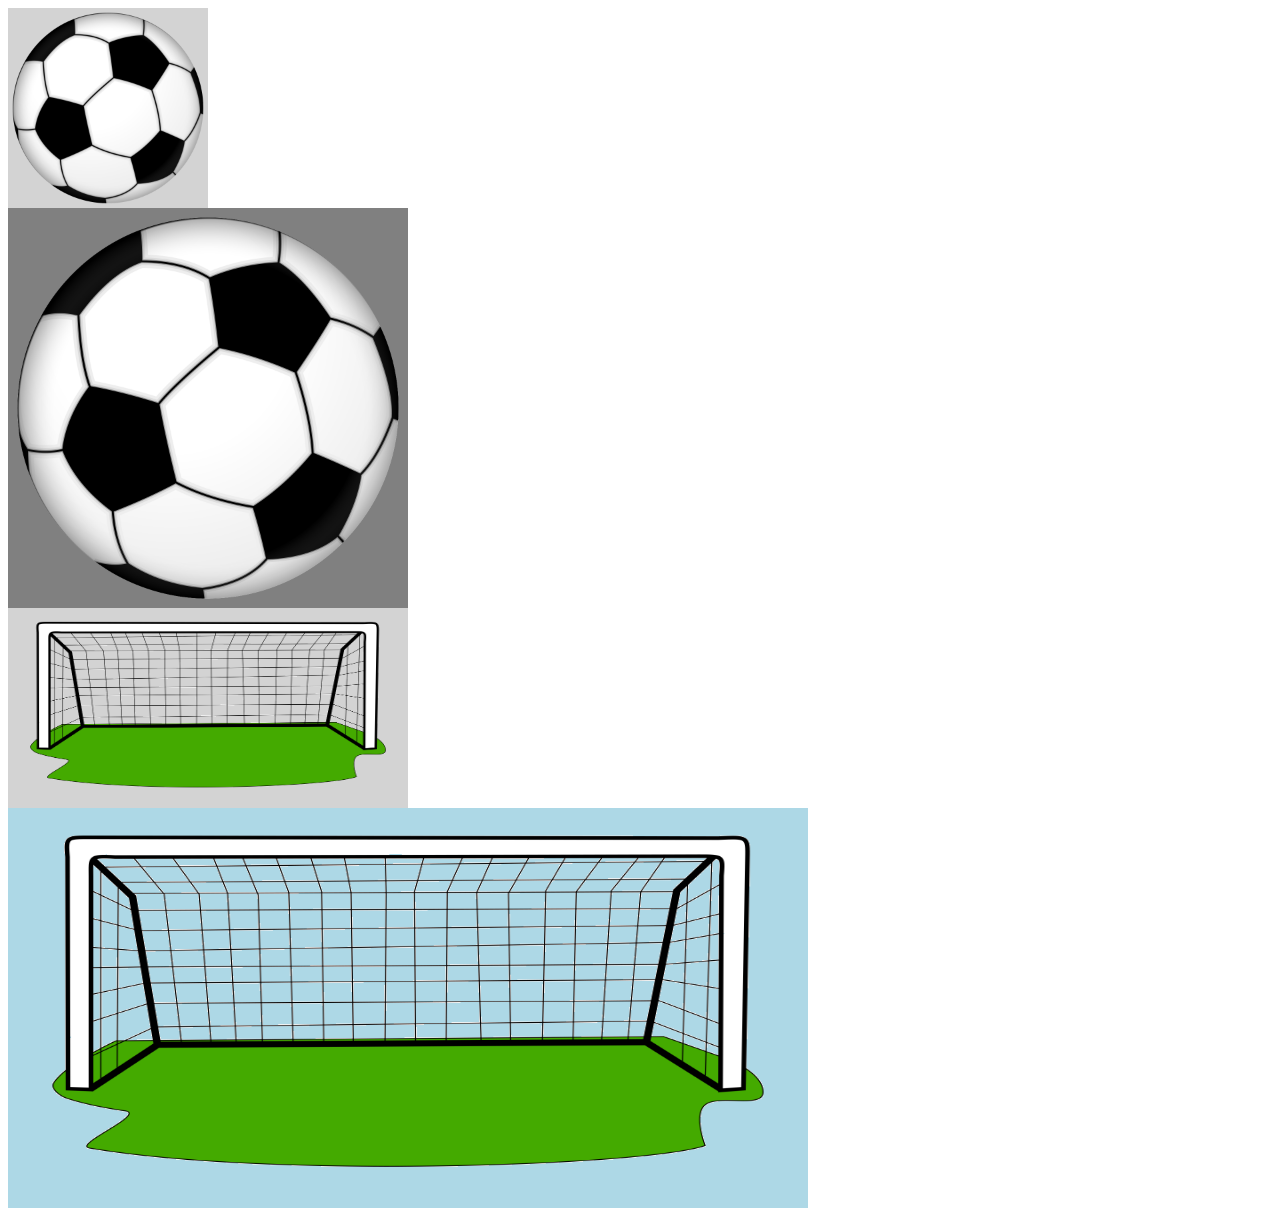
<file: ejemploscss/ejemploscss/00_static/index.html>
<!DOCTYPE html>
<html lang="en">
<head>
 <title>Ejemplo CSS</title>
 <meta charset="utf-8">
 <link rel="stylesheet" href="css.css">
</head>
<body>

<div class="pelotaPeque">
</div>
<div class="pelotaGrande">
</div>
<div class="portePeque">
</div>
<div class="porteGrande">
</div>

    
</body>
</html>
</file>
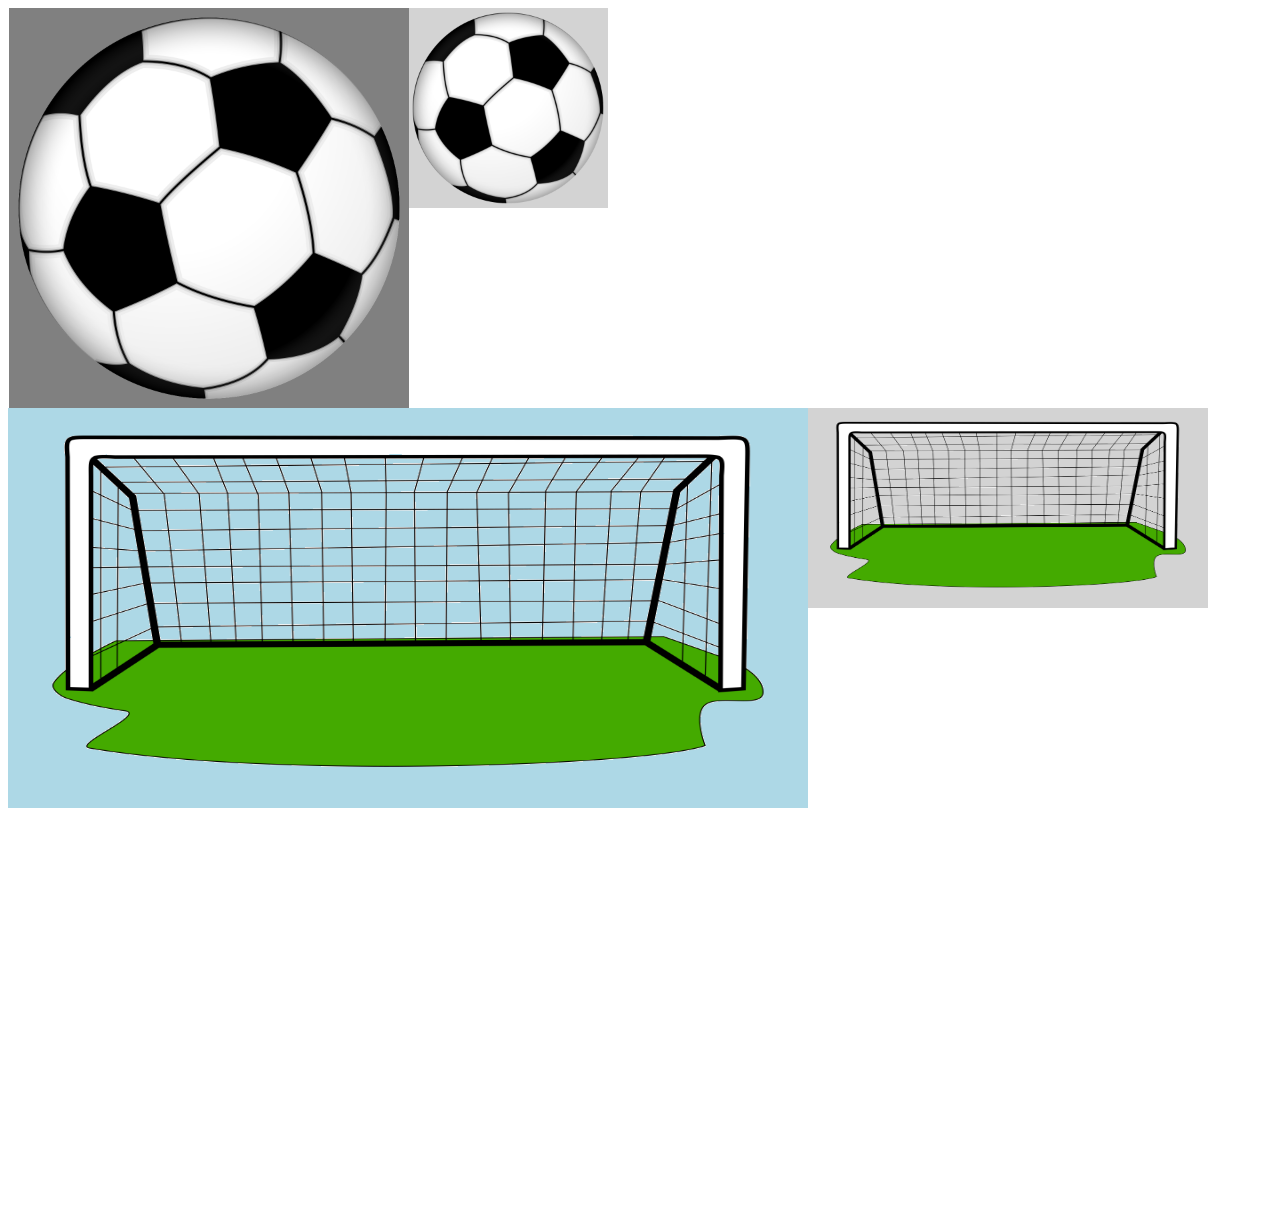
<file: ejemploscss/ejemploscss/10_relative/index.html>
<!DOCTYPE html>
<html lang="en">
<head>
 <title>Ejemplo CSS</title>
 <meta charset="utf-8">
 <link rel="stylesheet" href="css.css">
</head>
<body>

<div class="pelotaPeque">
</div>


<div class="pelotaGrande">
</div>


<div class="portePeque">
</div>


<div class="porteGrande">
</div>

    
</body>
</html>
</file>
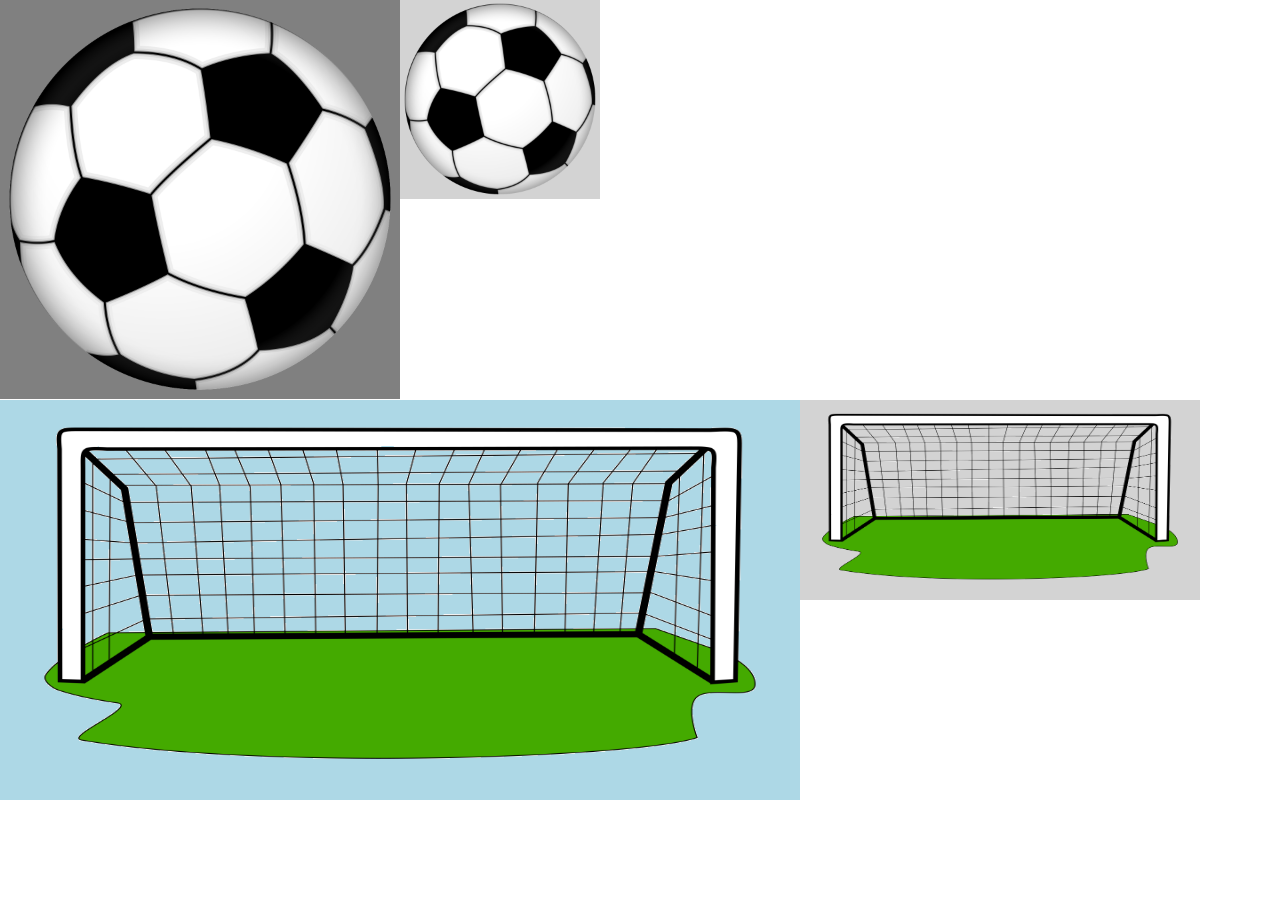
<file: ejemploscss/ejemploscss/20_absolute/index.html>
<!DOCTYPE html>
<html lang="en">
<head>
 <title>Ejemplo CSS</title>
 <meta charset="utf-8">
 <link rel="stylesheet" href="css.css">
</head>
<body>

<div class="pelotaPeque">
</div>

<div class="pelotaGrande">
</div>

<div class="portePeque">
</div>

<div class="porteGrande">
</div>

    
</body>
</html>
</file>
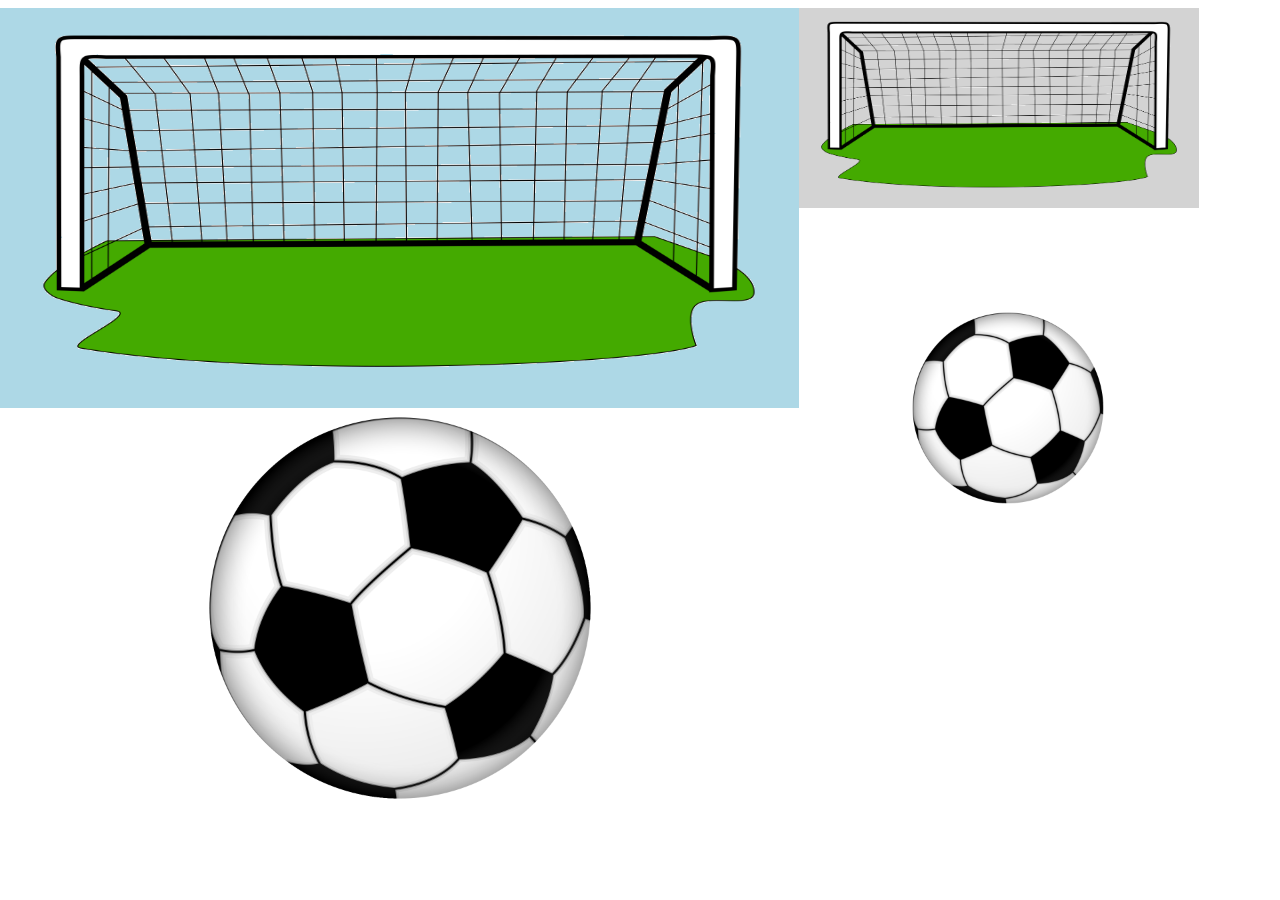
<file: ejemploscss/ejemploscss/30_fixed/index.html>
<!DOCTYPE html>
<html lang="en">
<head>
 <title>Ejemplo CSS</title>
 <meta charset="utf-8">
 <link rel="stylesheet" href="css.css">
</head>
<body>

<div class="porteFixed">        
    <div class="portePeque">
    </div>
    <div class="porteGrande">
    </div>
    
</div>
<div class="pelotaGrande">
</div>
<div class="pelotaPeque">
</div>



    
</body>
</html>
</file>
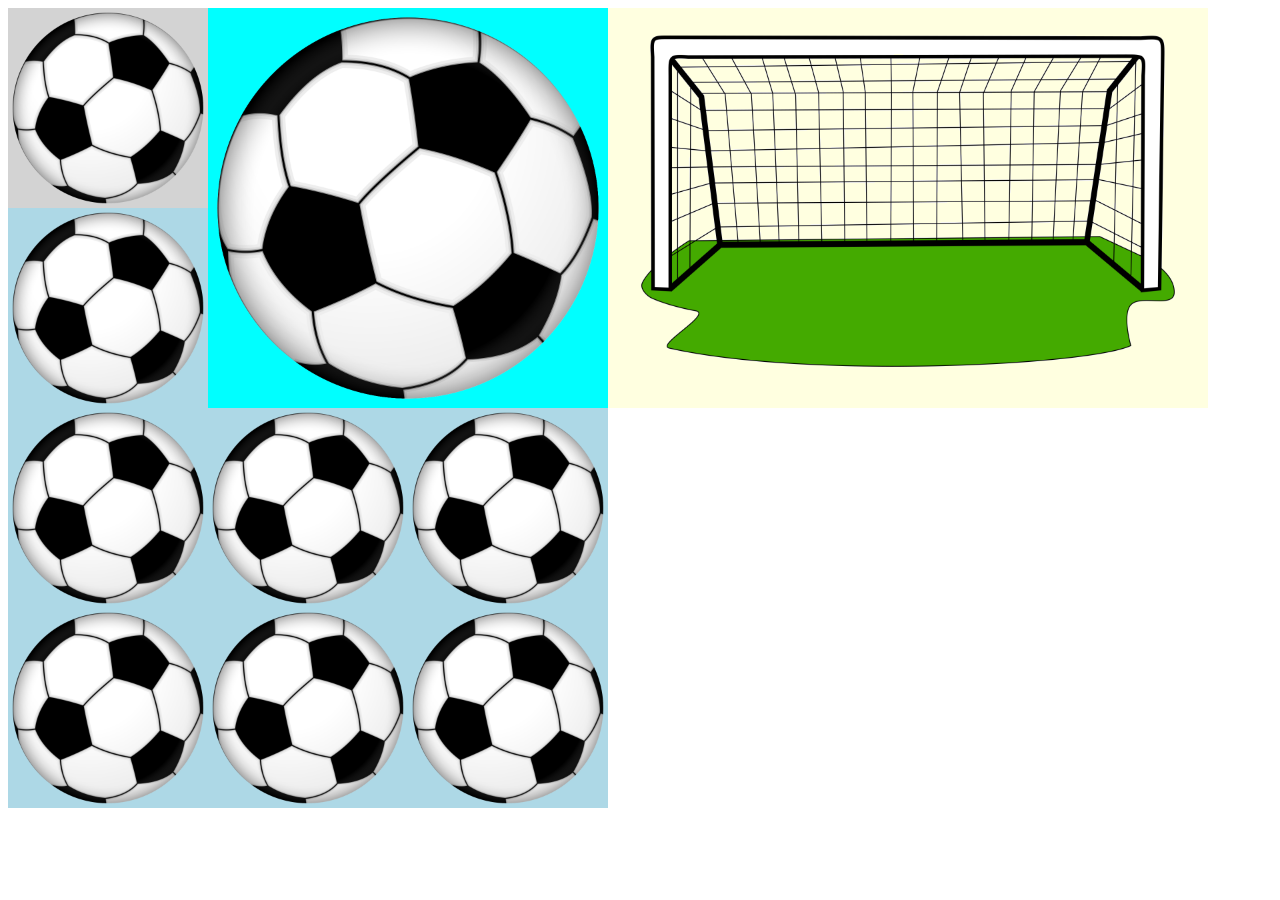
<file: ejemploscss/ejemploscss/40_float/index.html>
<!DOCTYPE html>
<html lang="en">
<head>
 <title>Ejemplo CSS</title>
 <meta charset="utf-8">
 <link rel="stylesheet" href="css.css">
</head>
<body>
    <div class="marcoPelotas">
        <div class="pelotaGrande">
        </div>
        <div class="pelotaPeque">
        </div>
        <div class="pelotaPeque2">
        </div>    
        <div class="pelotaPeque3">
        </div>   
        <div class="pelotaPeque4">
        </div>   
        <div class="pelotaPeque5">
        </div>   
        <div class="pelotaPeque6">
        </div>  
        <div class="pelotaPeque7">
        </div>  
        <div class="pelotaPeque8">
        </div>  


    </div>
    <div class="porteGrande">
    </div>
</body>
</html>
</file>
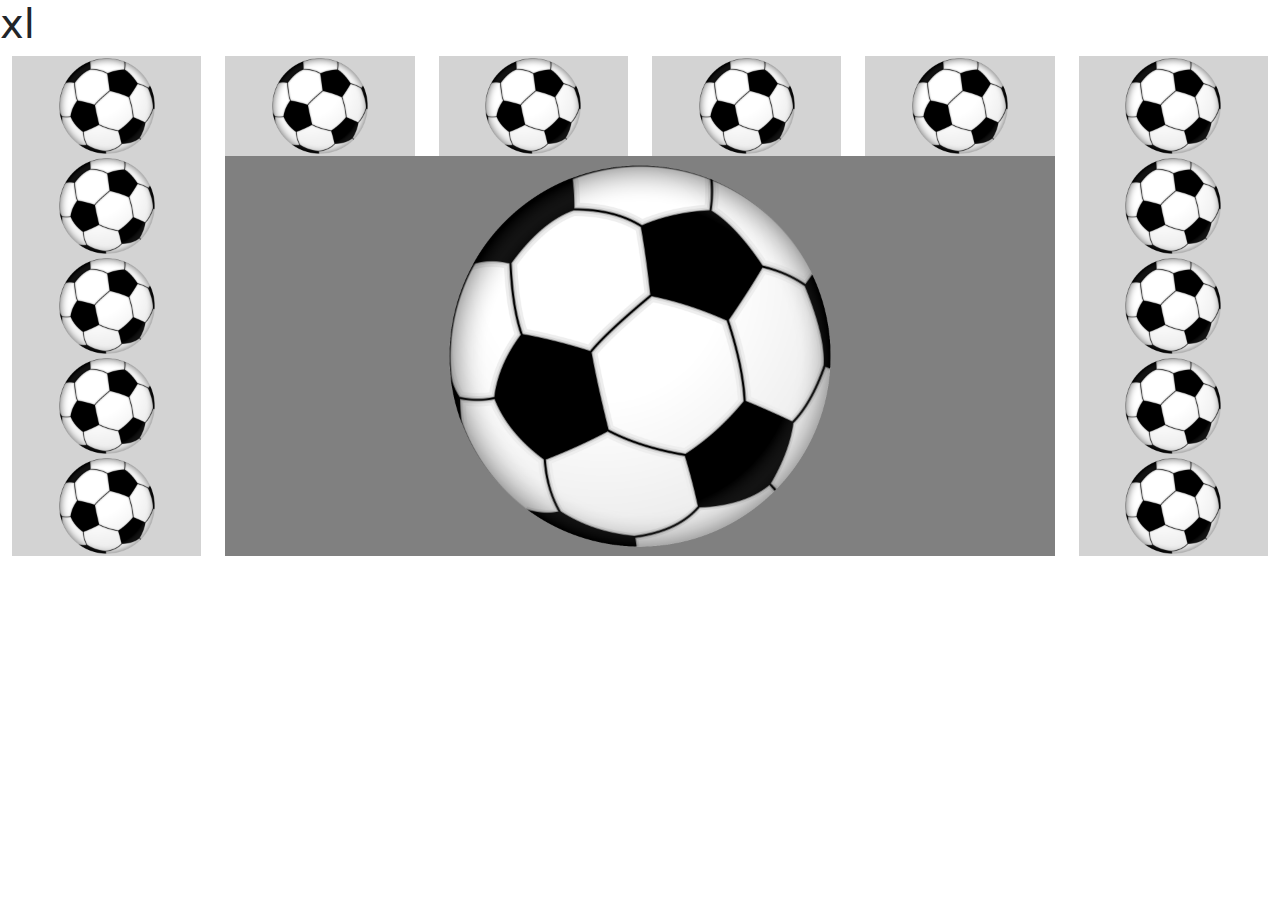
<file: ejemploscss/ejemploscss/50_bootstrap/index.html>
<!DOCTYPE html>
<html lang="en">
<head>
  <title>Bootstrap Example</title>
  <meta charset="utf-8">
  <meta name="viewport" content="width=device-width, initial-scale=1">
  <link rel="stylesheet" href="css.css">
  <link href="https://cdn.jsdelivr.net/npm/bootstrap@5.1.3/dist/css/bootstrap.min.css" rel="stylesheet">
  <script src="https://cdn.jsdelivr.net/npm/bootstrap@5.1.3/dist/js/bootstrap.bundle.min.js"></script>
</head>
<body>
    <h1 class="d-block d-sm-none">xs</h1>
    <h1 class="d-none d-sm-block d-md-none">sm</h1>
    <h1 class="d-none d-md-block d-lg-none">md</h1>
    <h1 class="d-none d-lg-block d-xl-none">lg</h1>
    <h1 class="d-none d-xl-block">xl</h1>
    <div class="container-fluid">
        <div class="row">
            <div class="col-lg-2 col-sm-4">
                <div class="pelotaPeque">
                </div>
            </div>
            <div class="col-lg-2 col-sm-4">
                <div class="pelotaPeque">
                </div>
            </div>
            <div class="col-lg-2 col-sm-4">
                <div class="pelotaPeque">
                </div>
            </div>
            <div class="col-lg-2 col-sm-4">
                <div class="pelotaPeque">
                </div>
            </div>
            <div class="col-lg-2 col-sm-4">
                <div class="pelotaPeque">
                </div>
            </div>
            <div class="col-lg-2 col-sm-4">
                <div class="pelotaPeque">
                </div>
            </div>
        </div>
        <div class="row">        
            <div class="col-md-2">
                <div class="pelotaPeque">
                </div>
                <div class="pelotaPeque">
                </div>
                <div class="pelotaPeque">
                </div>
                <div class="pelotaPeque">
                </div>
            </div>
            <div class="col-md-8">
                <div class="pelotaGrande">
                </div>
            </div>
            <div class="col-md-2">
                <div class="pelotaPeque">
                </div>
                <div class="pelotaPeque">
                </div>
                <div class="pelotaPeque">
                </div>
                <div class="pelotaPeque">
                </div>
            </div>
        </div>
    </div>

</body>
</html>
</file>
<file: ejemploscss/ejemploscss/00_static/css.css>
.pelotaPeque{
    background:lightgray;
    background-image: url(ball.png);
    background-size: 200px 200px;
    width: 200px;
    height: 200px;

}

.pelotaGrande{
    background:gray;
    background-image: url(ball.png);
    background-size: 400px 400px;
    width: 400px;
    height: 400px;
}

.portePeque{
    background:lightgray;
    background-image: url(goal.png);
    background-size: 400px 200px;
    width: 400px;
    height: 200px;
}

.porteGrande{
    background:lightblue;
    background-image: url(goal.png);
    background-size: 800px 400px;
    width: 800px;
    height: 400px;
}
</file>
<file: ejemploscss/ejemploscss/10_relative/css.css>
.pelotaPeque{
    background:lightgray;
    background-image: url(ball.png);
    background-size: 200px 200px;
    width: 200px;
    height: 200px;
    position: relative;
    left: 400px;


}

.pelotaGrande{
    background:gray;
    background-image: url(ball.png);
    background-size: 400px 400px;
    width: 400px;
    height: 400px;
    position:relative;
    left: 1px;
    top:-200px;

}

.portePeque{
    background:lightgray;
    background-image: url(goal.png);
    background-size: 400px 200px;
    width: 400px;
    height: 200px;
    position:relative;
    top:-200px;
    left: 800px;


}

.porteGrande{
    background:lightblue;
    background-image: url(goal.png);
    background-size: 800px 400px;
    width: 800px;
    height: 400px;
    position:relative;
    left: 0px;
    top:-400px;


}
</file>
<file: ejemploscss/ejemploscss/20_absolute/css.css>
.pelotaPeque{
    background:lightgray;
    background-image: url(ball.png);
    background-size: 200px 200px;
    width: 200px;
    height: 200px;
    position:absolute;
    top:-1px;
    left: 400px;
}

.pelotaGrande{
    background:gray;
    background-image: url(ball.png);
    background-size: 400px 400px;
    width: 400px;
    height: 400px;
    position:absolute;
    top:-1px;
    left:0px;
}

.portePeque{
    background:lightgray;
    background-image: url(goal.png);
    background-size: 400px 200px;
    width: 400px;
    height: 200px;
    position:absolute;
    top:400px;
    left: 800px;
}

.porteGrande{
    background:lightblue;
    background-image: url(goal.png);
    background-size: 800px 400px;
    width: 800px;
    height: 400px;
    position:absolute;
    left:0px;
    top:400px;
}
</file>
<file: ejemploscss/ejemploscss/30_fixed/css.css>
.porteFixed{
    background:lightgray;
    background-image: url(goal.png);
    background-size: 200px 200px;
    width: 200px;
    height: 200px;
    position:fixed;
    left: -1px;
}
.pelotaPeque{
   
    background-image: url(ball.png);
    background-size: 200px 200px;
    position: absolute;
    width: 200px;
    height: 200px;
    margin-top: 300px;
    margin-left: 900px;
}


.pelotaGrande{
    
    background-image: url(ball.png);
    background-size: 400px 400px;
    width: 400px;
    height: 400px;
    position: absolute;
    left:200px;
    margin-top: 400px;
}

.portePeque{
    background:lightgray;
    background-image: url(goal.png);
    background-size: 400px 200px;
    width: 400px;
    height: 200px;
    
    margin-left: 800px;
    top:400px;
}

.porteGrande{
    background:lightblue;
    background-image: url(goal.png);
    background-size: 800px 400px;
    width: 800px;
    height: 400px;
    
    margin-left:0px;
    margin-top:-200px;
}
</file>
<file: ejemploscss/ejemploscss/40_float/css.css>
.marcoPelotas{
    background:lightyellow;
    width: 600px;
    float:left
}

.pelotaPeque{
    background:lightgray;
    background-image: url(ball.png);
    background-size: 200px 200px;
    width: 200px;
    height: 200px;
    float:right;
}

.pelotaPeque2{
    background:lightblue;
    background-image: url(ball.png);
    background-size: 200px 200px;
    width: 200px;
    height: 200px;
    float:right;
}

.pelotaPeque3{
    background:lightblue;
    background-image: url(ball.png);
    background-size: 200px 200px;
    width: 200px;
    height: 200px;
    float:right;
    float: left;
}
.pelotaPeque4{
    background:lightblue;
    background-image: url(ball.png);
    background-size: 200px 200px;
    width: 200px;
    height: 200px;
    
    float: left;
}
.pelotaPeque5{
    background:lightblue;
    background-image: url(ball.png);
    background-size: 200px 200px;
    width: 200px;
    height: 200px;
    
    float: left;
}

.pelotaPeque6{
    background:lightblue;
    background-image: url(ball.png);
    background-size: 200px 200px;
    width: 200px;
    height: 200px;
    
    float: left;
}

.pelotaPeque7{
    background:lightblue;
    background-image: url(ball.png);
    background-size: 200px 200px;
    width: 200px;
    height: 200px;
    
    float: left;
}

.pelotaPeque8{
    background:lightblue;
    background-image: url(ball.png);
    background-size: 200px 200px;
    width: 200px;
    height: 200px;
    
    float: left;
}
.pelotaGrande{
    background-color:aqua;
    background-image: url(ball.png);
    width: 400px;
    height: 400px;
    background-size: 400px 400px;
    float:right;
}

.porteGrande{
    background:lightyellow;
    background-image: url(goal.png);
    background-size: 600px 400px;
    width: 600px;
    height: 400px;
    float:left;
}
</file>
<file: ejemploscss/ejemploscss/50_bootstrap/css.css>
.pelotaPeque{
    background:lightgray;
    background-image: url(ball.png);
    background-repeat: no-repeat;
    background-position: center; 
    background-size: 100px 100px;
    width: 100%;
    height: 100px;
}

.pelotaGrande{
    background:gray;
    background-image: url(ball.png);
    background-repeat: no-repeat;
    background-position: center; 
    background-size: 400px 400px;
    width: 100%;
    height: 400px;
}
</file>
